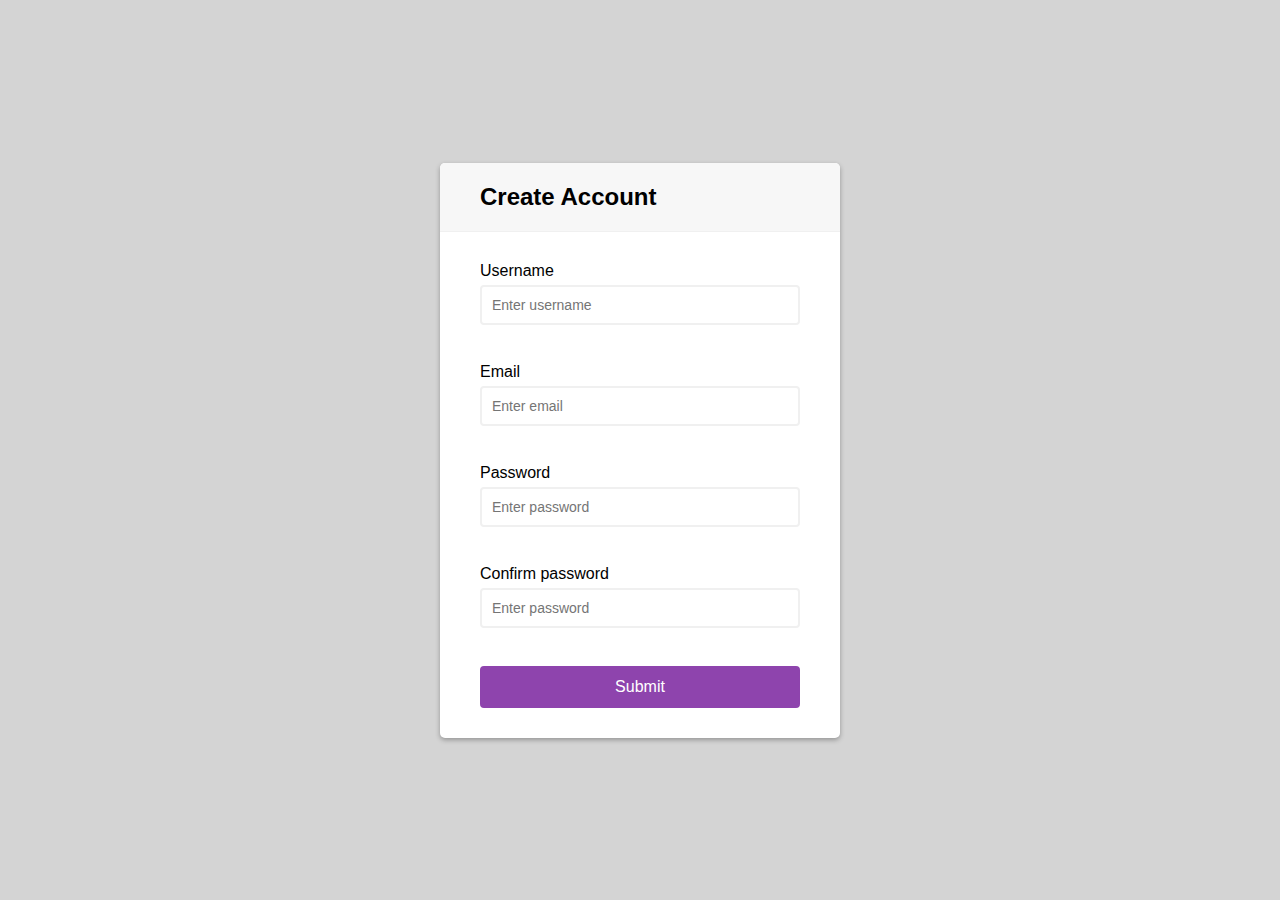
<file: index.html>
<!DOCTYPE html>
<html lang="en">
<head>
  <meta charset="UTF-8">
  <meta name="viewport" content="width=device-width, initial-scale=1.0">
  <link rel="stylesheet" href="style.css">
  <title>Sign Up</title>
</head>
<body>
  <div class="container">
    <div class="header">
      <h2>Create Account</h2>
    </div>
    <form class="form" id="form">
      <div class="form-control">
        <label for="username">Username</label>
        <input type="text" placeholder="Enter username" id="username" name="username">
        <small>Error message</small>
      </div>
      <div class="form-control">
        <label for="email">Email</label>
        <input type="email" placeholder="Enter email" id="email" name="email">
        <small>Error message</small>
      </div>
      <div class="form-control">
        <label for="password">Password</label>
        <input type="password" placeholder="Enter password" id="password" name="password">
        <small>Error message</small>
      </div>
      <div class="form-control">
        <label for="password2">Confirm password</label>
        <input type="password" placeholder="Enter password" id="password2" name="password2">
        <small>Error message</small>
      </div>
      <button>Submit</button>
    </form>
  </div>

  <script src="/script.js"></script>
</body>
</html>
</file>
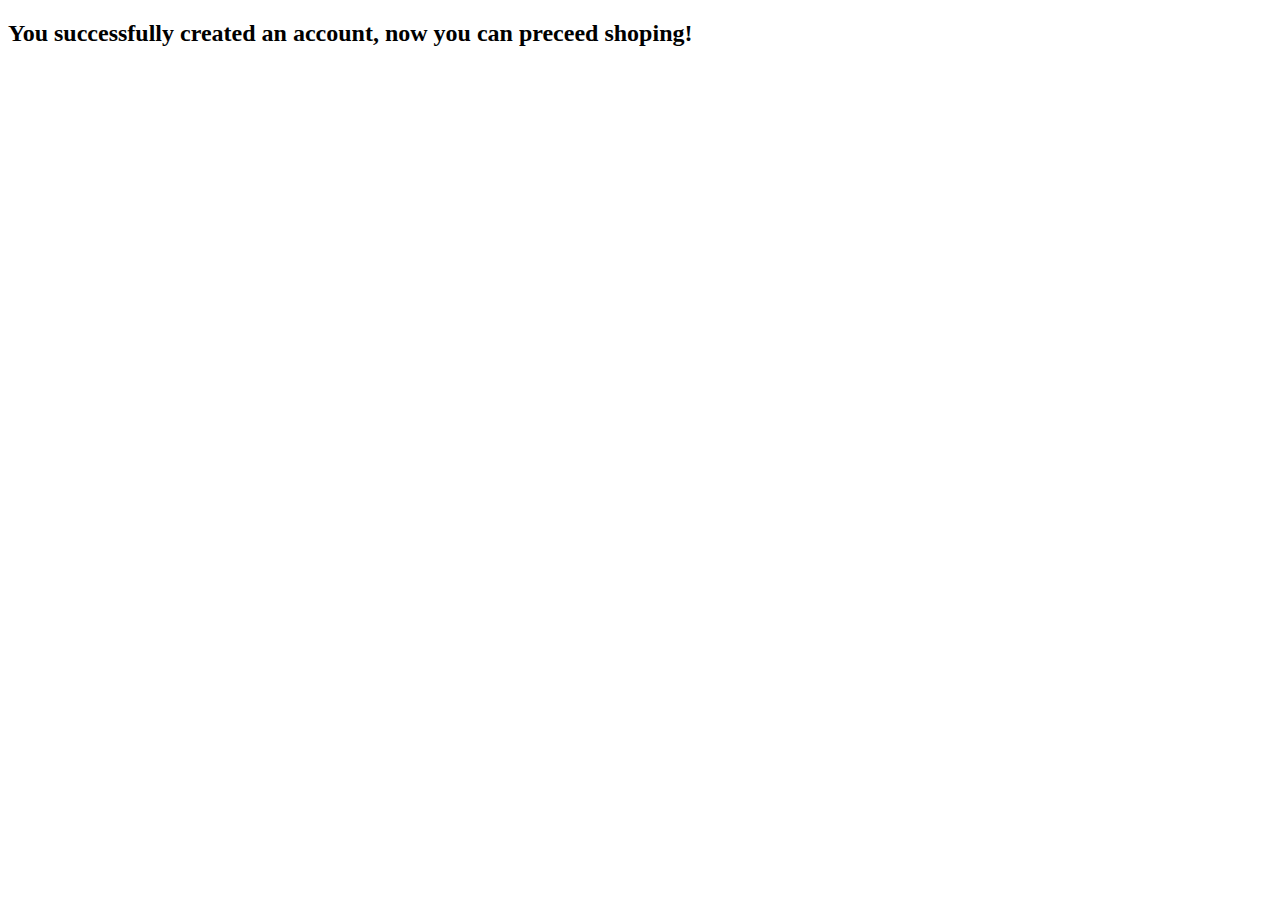
<file: welcome.html>
<!DOCTYPE html>
<html lang="en">
<head>
  <meta charset="UTF-8">
  <meta name="viewport" content="width=device-width, initial-scale=1.0">
  <title>Document</title>
</head>
<body>
  
  <h2>You successfully created an account, now you can preceed shoping!</h2>
</body>
</html>
</file>
<file: style.css>
* {
  box-sizing: border-box;
}

body {
  display: flex;
  background-color: #d4d4d4;
  font-family: Impact, 'Arial Narrow Bold', sans-serif;
  align-items: center;
  justify-content: center;
  min-height: 100vh;
  margin: 0;
}

.container {
  background-color: #fff;
  border-radius: 5px;
  box-shadow: 0 2px 5px rgba(0, 0, 0, 0.3);
  overflow: hidden;
  width: 400px;
  max-width: 100%;
}

.header {
  background-color: #f7f7f7;
  border-bottom: 1px solid #f0f0f0;
  padding: 20px 40px;
}

.header h2 {
  margin: 0;
}

.form {
  padding: 30px 40px;
}

.form-control {
  margin-bottom: 10px;
  margin-bottom: 20px;
  position: relative;
}

.form-control label {
  display: inline-block;
  margin-bottom: 5px;
}

.form-control input {
  border: 2px solid #f0f0f0;
  border-radius: 4px;
  display: block;
  font-size: 14px;
  font-family: inherit;
  padding: 10px;
  width: 100%;
  /* outline: none; */
}

.form-control.success  input {
  border-color: #2ecc71;
}

.form-control.error  input {
  border-color: #e74c3c;
}

.form-control small {
  visibility: hidden;
  position: relative;
  bottom: 0;
  left: 0;
}

.form-control.error small {
  visibility: visible;
  color: #e74c3c;
}

.form button {
  background-color: #8e44ad;
  border: 2px solid #8e44ad;
  color: #fff;
  display: block;
  width: 100%;
  padding: 10px;
  font-size: 16px;
  font-family: inherit;
  border-radius: 4px;
}
</file>
